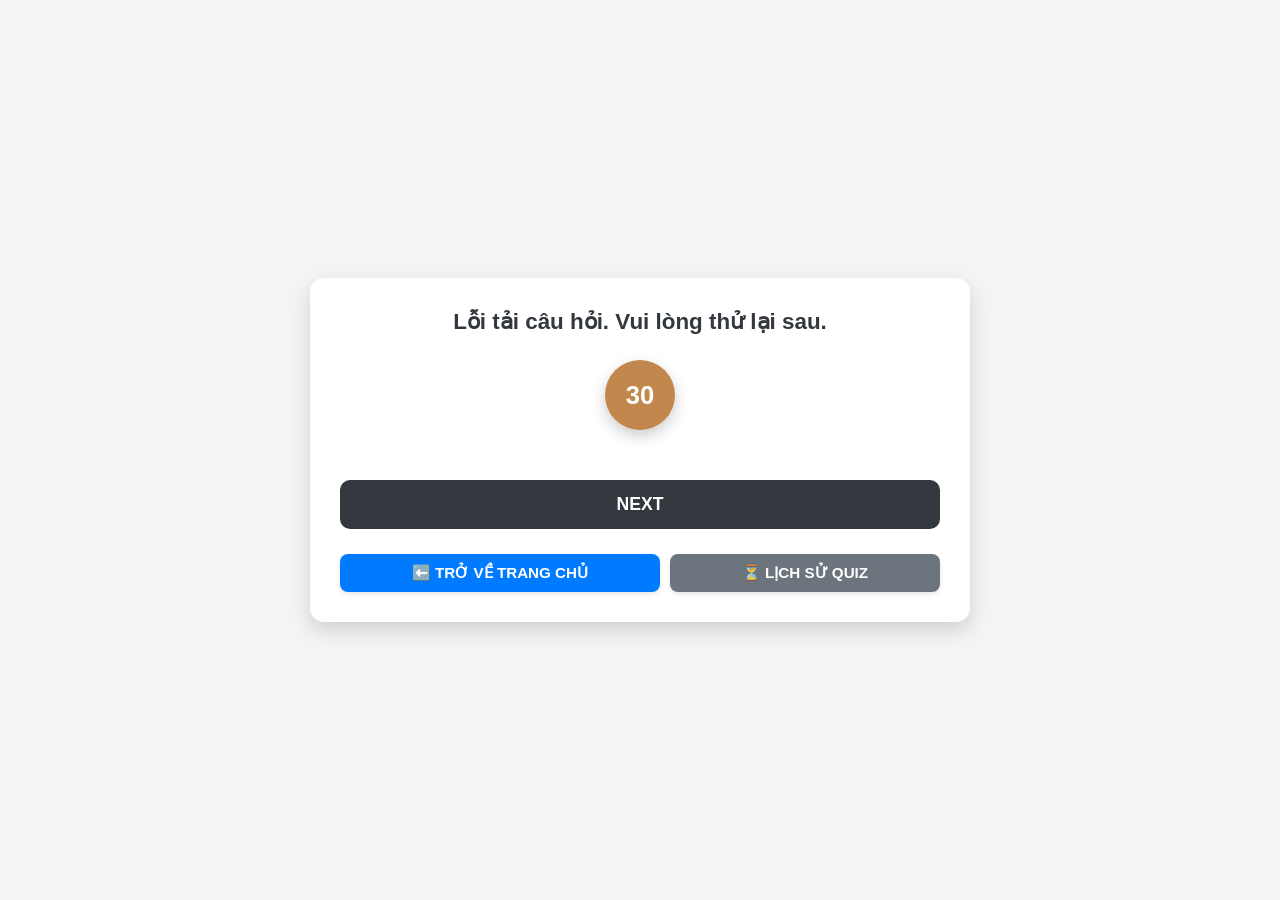
<file: index.html>
<!DOCTYPE html>
<html lang="vi">
<head>
  <meta charset="UTF-8">
  <title>Quiz STEM Ô TÔ</title>
  <link rel="stylesheet" href="styles.css?v=1">
  <link rel="stylesheet" href="responsive.css">
</head>
<body>
  <div class="quiz-container">
    
        <div class="quiz-header" id="question"></div>

        <div class="timer">
      <div class="timer-circle" id="timer">30</div>
    </div>

        <div class="choices" id="choices"></div>

        <button class="next-btn" id="nextBtn">NEXT</button>
    
        <div class="action-buttons">
        <button class="action-btn" id="backBtn">⬅️ TRỞ VỀ TRANG CHỦ</button>
        <button class="action-btn" id="historyBtn">⏳ LỊCH SỬ QUIZ</button>
    </div>
    
        <div class="result" id="result"></div>

        <div class="history-area" id="historyArea" style="display:none;">
      <h3>Lịch sử làm Quiz</h3>
      <ul id="historyList">
              </ul>
      <button class="action-btn clear-btn" id="clearHistoryBtn">XÓA LỊCH SỬ</button>
    </div>
  </div>

  <script src="script.js"></script>
</body>
</html>
</file>
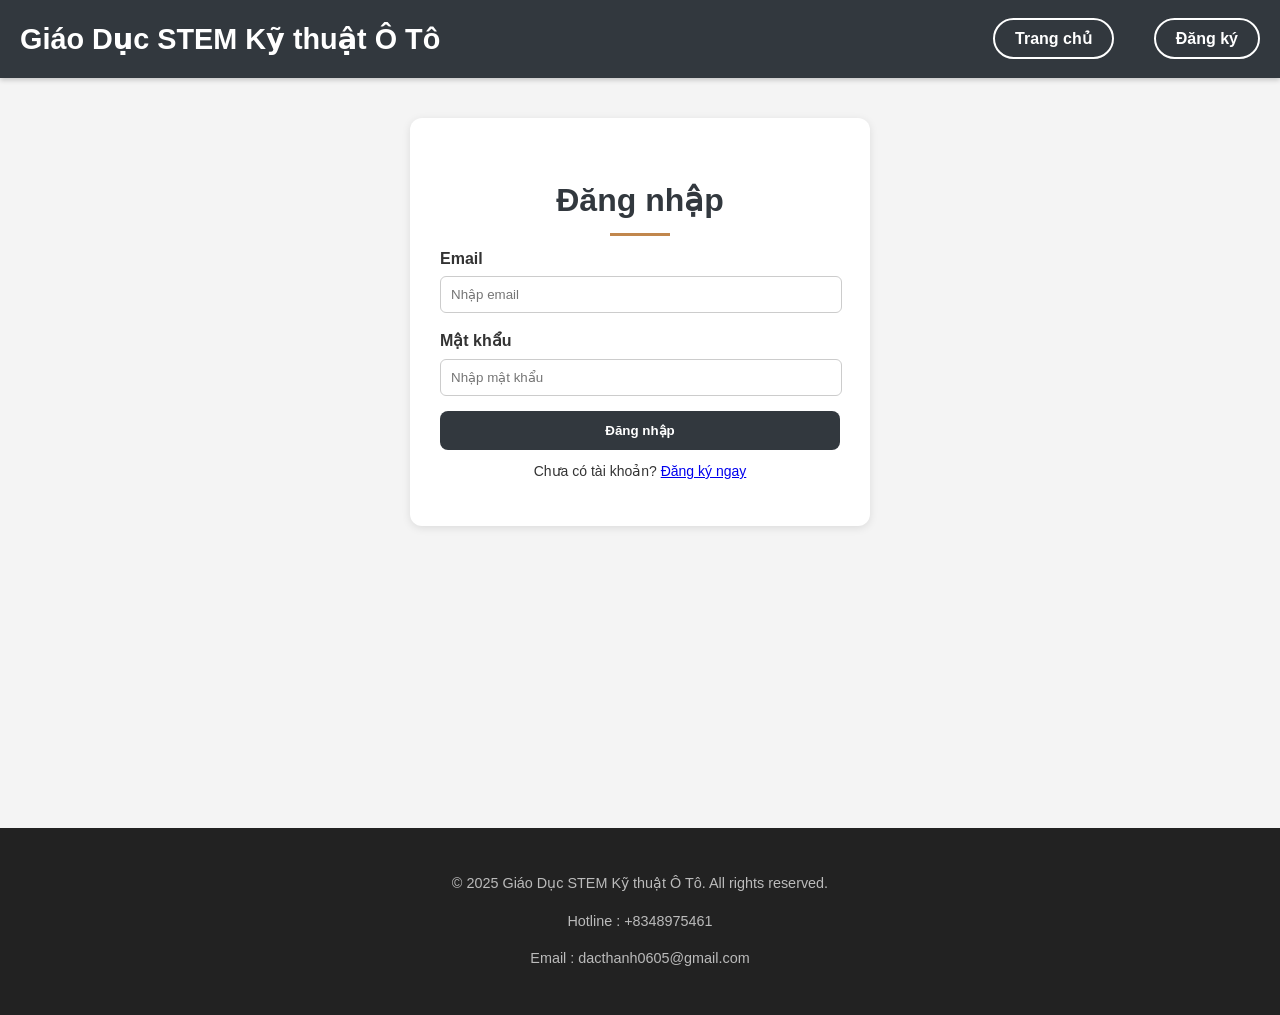
<file: login.html>
<!DOCTYPE html>
<html lang="vi">
<head>
  <meta charset="UTF-8">
  <meta name="viewport" content="width=device-width, initial-scale=1.0">
  <title>Đăng nhập - STEM Kỹ thuật Ô tô</title>
  <link rel="stylesheet" href="cssweb.css">
  <link rel="stylesheet" href="responsive.css">
</head>
<body>
  <header>
    <div class="container header-container">
      <h1><a href="main.html" style="color:white; text-decoration: none">Giáo Dục STEM Kỹ thuật Ô Tô</a></h1>
      <button class="menu-toggle" id="menuToggle">☰</button>
      <nav id="mainNav">
        <ul>
          <li><a href="main.html" class="auth-btn">Trang chủ</a></li>
          <li><a href="signup.html" class="auth-btn">Đăng ký</a></li>
        </ul>
      </nav>
    </div>
  </header>
  <main>
    <section class="form-section">
      <div class="form-container">
        <h2>Đăng nhập</h2>
        <form id="login-form">
          <div class="form-group">
            <label for="email">Email</label>
            <input type="email" id="email" name="email" placeholder="Nhập email" required>
          </div>
          <div class="form-group">
            <label for="password">Mật khẩu</label>
            <input type="password" id="password" name="password" placeholder="Nhập mật khẩu" required>
          </div>
          <button type="submit">Đăng nhập</button>
          <p class="form-text">Chưa có tài khoản? <a href="signup.html">Đăng ký ngay</a></p>
        </form>
        <div id="message-box" class="message-box"></div>
      </div>
    </section>
  </main>

  <footer>
    <div class="container">
            <p>&copy; 2025 Giáo Dục STEM Kỹ thuật Ô Tô. All rights reserved.</p>
            <p>Hotline : +8348975461</p>
            <p>Email : dacthanh0605@gmail.com</p>
    </div>
  </footer>

  <script src="login.js"></script>
</body>
</html>
</file>
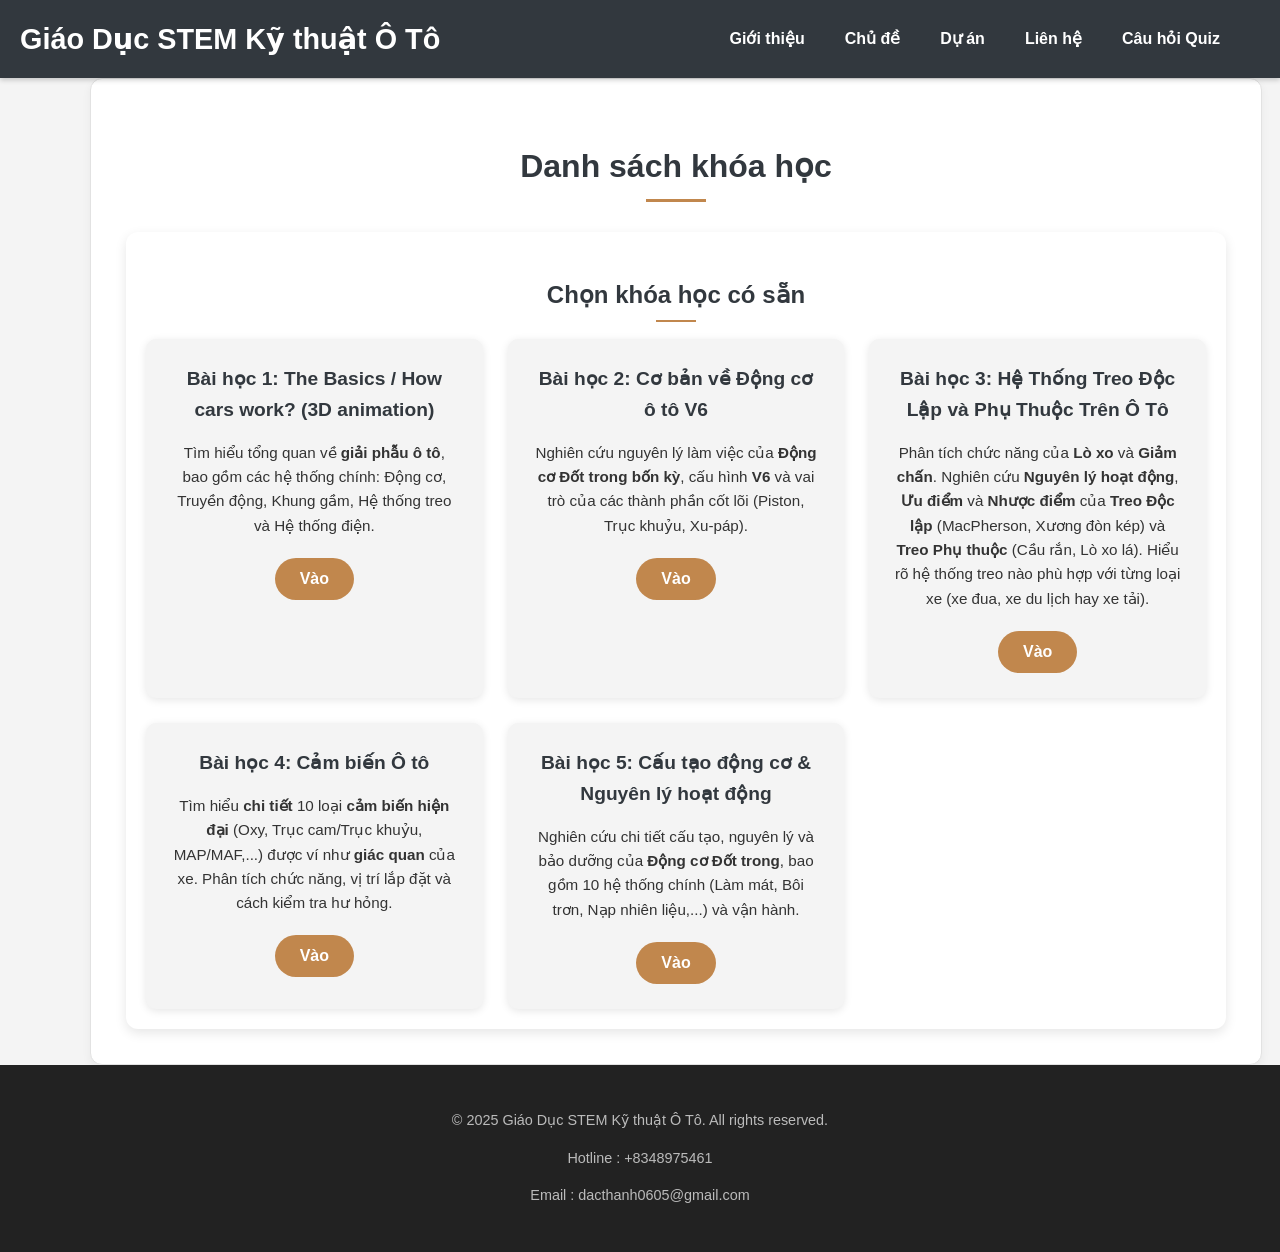
<file: my_course.html>
<!DOCTYPE html>
<html lang="vi">
<head>
    <meta charset="UTF-8">
    <meta name="viewport" content="width=device-width, initial-scale=1.0">
    <title>Khóa học của tôi - STEM Kỹ thuật Ô tô</title>
    <link rel="stylesheet" href="cssweb.css"> 
    <link rel="stylesheet" href="responsive.css">
    <style>
    
        .course-management {
            background-color: var(--white-color);
            border-radius: 12px;
            box-shadow: var(--box-shadow-light);
            margin-top: 40px;
            padding: 20px; 
        }

        .course-management h3 {
            font-size: 1.5rem;
            color: var(--primary-color);
            margin-bottom: 25px;
            text-align: center;
            position: relative;
        }

        .course-management h3::after {
            content: '';
            position: absolute;
            left: 50%;
            bottom: -8px;
            transform: translateX(-50%);
            width: 40px;
            height: 2px;
            background: var(--secondary-color);
        }

        .course-list {
            display: grid;
            grid-template-columns: repeat(auto-fit, minmax(280px, 1fr));
            gap: 25px;
            margin-top: 20px;
        }

        .course-item {
            background: var(--bg-light-gray);
            padding: 25px;
            border-radius: 10px;
            box-shadow: 0 2px 8px rgba(0, 0, 0, 0.1);
            transition: transform var(--transition-speed), box-shadow var(--transition-speed);
            text-align: center;
        }

        .course-item:hover {
            transform: translateY(-8px);
            box-shadow: 0 8px 15px rgba(0, 0, 0, 0.15);
        }

        .course-item h4 {
            font-size: 1.2rem;
            color: var(--primary-color);
            margin-top: 0;
            margin-bottom: 10px;
        }

        .course-item p {
            color: var(--text-color);
            font-size: 0.95rem;
            margin-bottom: 20px;
        }

        .select-btn, .submit-btn {
            display: inline-block;
            background-color: var(--secondary-color);
            color: var(--white-color);
            font-size: 16px;
            font-weight: bold;
            text-decoration: none;
            padding: 12px 25px;
            border: none;
            border-radius: 50px;
            cursor: pointer;
            transition: background-color var(--transition-speed), transform var(--transition-speed);
        }

        .select-btn:hover, .submit-btn:hover {
            background-color: #54381e;
            transform: translateY(-2px);
        }

        .message-box {
            position: fixed;
            top: 20px;
            right: 20px;
            padding: 15px 25px;
            border-radius: 8px;
            color: white;
            z-index: 1000;
            box-shadow: 0 4px 12px rgba(0, 0, 0, 0.2);
            opacity: 0;
            visibility: hidden;
            transition: opacity 0.5s, visibility 0.5s;
        }

        .message-box.show {
            opacity: 1;
            visibility: visible;
        }

        .message-box.success {
            background-color: #4CAF50; 
        }

        .message-box.error {
            background-color: #f44336;
        }
    </style>
</head>
<body>
    <div id="message-box" class="message-box"></div>

    <header>
        <div class="container header-container">
            <h1><a href="main.html">Giáo Dục STEM Kỹ thuật Ô Tô</a></h1>
            <button class="menu-toggle" id="menuToggle">☰</button>
            <nav id="mainNav">
                <ul>
                    <li><a href="main.html#about">Giới thiệu</a></li>
                    <li><a href="main.html#topics">Chủ đề</a></li>
                    <li><a href="main.html#projects">Dự án</a></li>
                    <li><a href="main.html#contact">Liên hệ</a></li>
                    <li><a href="index.html">Câu hỏi Quiz</a></li>
                    <li id="auth-area" class="user-menu"></li>
                </ul>
            </nav>
        </div>
    </header>

    <main class="container content-container">
        <section id="my-courses">
            <h2 class="content-title">Danh sách khóa học</h2>
            <div class="course-management">
                <h3>Chọn khóa học có sẵn</h3>
                <div class="course-list" id="available-courses"> 
                    <div class="course-item">
                        <h4>Bài học 1: The Basics / How cars work? (3D animation)</h4>
                        <p>Tìm hiểu tổng quan về <b>giải phẫu ô tô</b>, bao gồm các hệ thống chính: Động cơ, Truyền động, Khung gầm, Hệ thống treo và Hệ thống điện.</p>
                        <button class="select-btn" data-course-id="1">Vào</button>
                    </div>
                    <div class="course-item">
                        <h4>Bài học 2: Cơ bản về Động cơ ô tô V6</h4>
                        <p>Nghiên cứu nguyên lý làm việc của <b>Động cơ Đốt trong bốn kỳ</b>, cấu hình <b>V6</b> và vai trò của các thành phần cốt lõi (Piston, Trục khuỷu, Xu-páp).</p>
                        <button class="select-btn" data-course-id="2">Vào</button>
                    </div>
                    <div class="course-item">
                        <h4>Bài học 3: Hệ Thống Treo Độc Lập và Phụ Thuộc Trên Ô Tô</h4>
                        <p>Phân tích chức năng của <b>Lò xo</b> và <b>Giảm chấn</b>. Nghiên cứu <b>Nguyên lý hoạt động</b>, <b>Ưu điểm</b> và <b>Nhược điểm</b> của <b>Treo Độc lập</b> (MacPherson, Xương đòn kép) và <b>Treo Phụ thuộc</b> (Cầu rắn, Lò xo lá).
                        Hiểu rõ hệ thống treo nào phù hợp với từng loại xe (xe đua, xe du lịch hay xe tải).
                        </p>
                        <button class="select-btn" data-course-id="3">Vào</button>
                    </div>
                    <div class="course-item">
                        <h4>Bài học 4: Cảm biến Ô tô</h4>
                        <p>Tìm hiểu <b>chi tiết</b> 10 loại <b>cảm biến hiện đại</b> (Oxy, Trục cam/Trục khuỷu, MAP/MAF,...) được ví như <b>giác quan</b> của xe. Phân tích chức năng, vị trí lắp đặt và cách kiểm tra hư hỏng.</p>
                        <button class="select-btn" data-course-id="4">Vào</button>
                    </div>
                    <div class="course-item">
                        <h4>Bài học 5: Cấu tạo động cơ & Nguyên lý hoạt động</h4>
                        <p>Nghiên cứu chi tiết cấu tạo, nguyên lý và bảo dưỡng của <b>Động cơ Đốt trong</b>, bao gồm 10 hệ thống chính (Làm mát, Bôi trơn, Nạp nhiên liệu,...) và vận hành.</p>
                        <button class="select-btn" data-course-id="5">Vào</button>
                    </div>
                </div>
            </div>
        </section>
    </main>

    <footer>
        <div class="container">
            <p>&copy; 2025 Giáo Dục STEM Kỹ thuật Ô Tô. All rights reserved.</p>              
            <p>Hotline : +8348975461</p>
            <p>Email : dacthanh0605@gmail.com</p>
        </div>
    </footer>
<script>
function showMessage(message, type = 'success') {
  const msgBox = document.getElementById('message-box');
  msgBox.textContent = message;
  msgBox.className = `message-box show ${type}`; 
  setTimeout(() => {
    msgBox.className = 'message-box';
  }, 2500);
}

async function checkUser() {
  try {
    let res = await fetch("http://localhost/web/check_session.php");
    let data = await res.json();
    const authArea = document.getElementById("auth-area");

    if (data.logged_in) {
      authArea.innerHTML = `
        <span class="user-name" onclick="toggleDropdown()">Xin chào, ${data.user_name} ▾</span>
        <ul class="dropdown" id="userDropdown">
          <li><a href="profile.html">Thông tin cá nhân</a></li>
          <li><a href="my_course.html">Khóa học của tôi</a></li>
          <li><a href="#" id="logout-link">Đăng xuất</a></li>
        </ul>
      `;
      document.getElementById("logout-link").addEventListener("click", async (e) => {
        e.preventDefault();
        await fetch("http://localhost/web/logout.php");
        window.location.href = "main.html";
      });
    } else {
      authArea.innerHTML = `
        <div class="auth-buttons">
          <a href="login.html" class="auth-btn">Đăng nhập</a>
          <a href="signup.html" class="auth-btn">Đăng ký</a>
        </div>
      `;
    }
  } catch (err) {
    console.error("Lỗi khi kiểm tra session:", err);
  }
}

function toggleDropdown() {
  const dropdown = document.getElementById("userDropdown");
  if (dropdown) {
    dropdown.classList.toggle("show");
  }
}


function setupCourseSelection() {
    const selectButtons = document.querySelectorAll('.select-btn');

    selectButtons.forEach(button => {
        button.addEventListener('click', function() {
            const courseId = this.getAttribute('data-course-id');
            const targetUrl = `lesson.html?id=${courseId}`;
            window.location.href = targetUrl;
        });
    });
}

checkUser(); 


document.addEventListener('DOMContentLoaded', setupCourseSelection); 


window.onclick = function(e) {
    if (!e.target.matches('.user-name')) {
        let dropdown = document.getElementById("userDropdown");
        if (dropdown && dropdown.classList.contains("show")) {
            dropdown.classList.remove("show");
        }
    }
} 
const menuToggle = document.getElementById("menuToggle");
  const mainNav = document.getElementById("mainNav");

  if (menuToggle && mainNav) {
    menuToggle.addEventListener("click", () => {
      mainNav.classList.toggle("show");
    });

    document.querySelectorAll("#mainNav a").forEach(link => {
      link.addEventListener("click", () => {
        mainNav.classList.remove("show");
      });
    });
  }
</script>
</body>
</html>
</file>
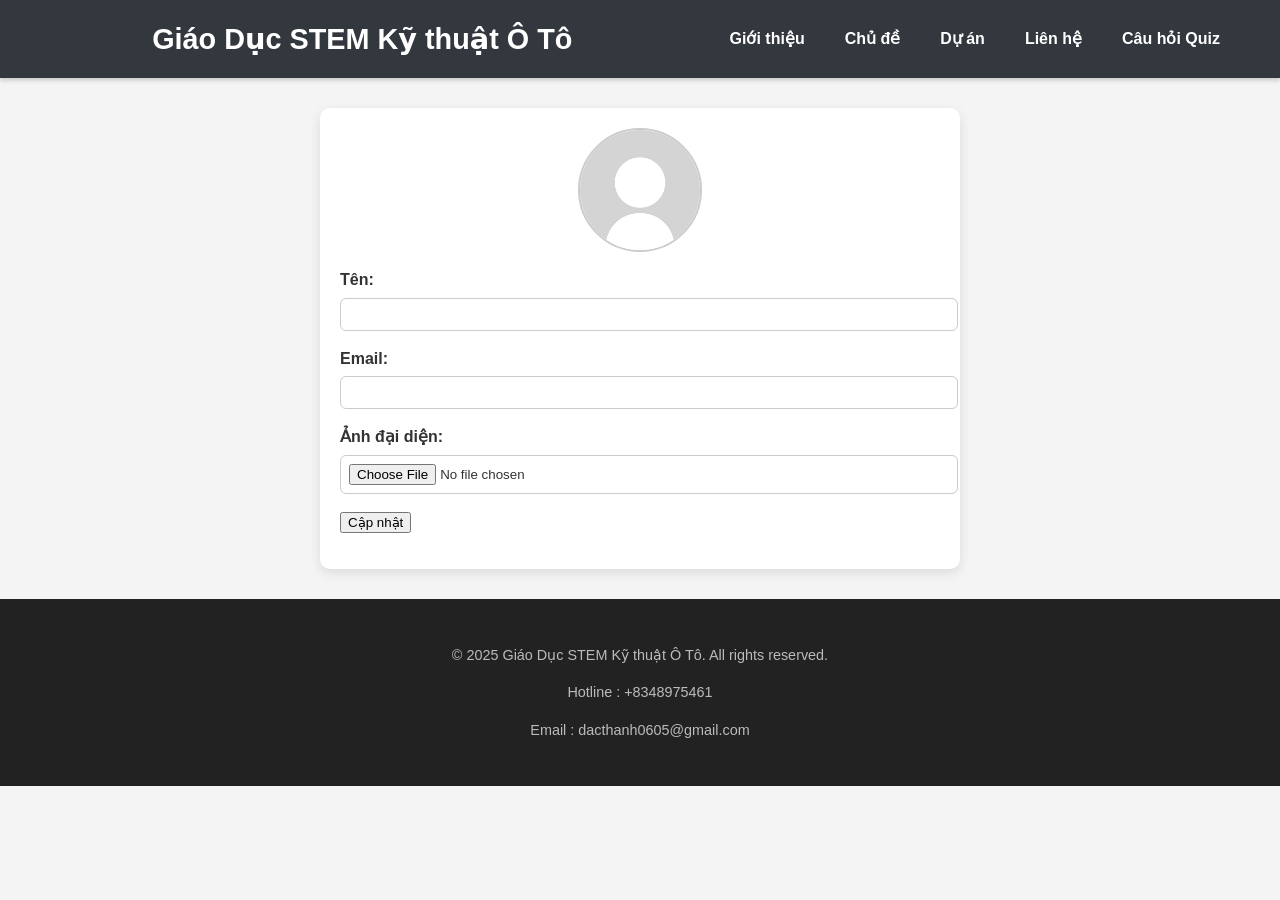
<file: profile.html>
<!DOCTYPE html>
<html lang="vi">
<head>
    <meta charset="UTF-8">
    <meta name="viewport" content="width=device-width, initial-scale=1.0">
    <title>Thông tin cá nhân - Giáo Dục STEM Kỹ thuật Ô Tô</title>
    <link rel="stylesheet" href="cssweb.css">
    <link rel="stylesheet" href="responsive.css">
    <style>
        .profile-container {
            max-width: 600px;
            margin: 30px auto;
            background: #fff;
            padding: 20px;
            border-radius: 10px;
            box-shadow: 0 4px 12px rgba(0,0,0,0.1);
        }
        .avatar {
            width: 120px;
            height: 120px;
            border-radius: 50%;
            object-fit: cover;
            border: 2px solid #ccc;
            display: block;
            margin: 0 auto 15px;
        }
        .form-group {
            margin-bottom: 15px;
        }
        .form-group label {
            display: block;
            margin-bottom: 5px;
            font-weight: bold;
        }
        .form-group input {
            width: 100%;
            padding: 8px;
            border-radius: 6px;
            border: 1px solid #ccc;
        }
        #message-box {
            text-align: center;
            margin-top: 15px;
            font-weight: bold;
        }
    </style>
</head>
<body>
    <div id="message-box" class="message-box"></div>

    <header>
        <div class="container header-container">
            <div class="menu-button" onclick="toggleMenu()">
                <i class="fa fa-bars"></i>
            </div>
            <h1><a href="main.html">Giáo Dục STEM Kỹ thuật Ô Tô</a></h1>
            <button class="menu-toggle" id="menuToggle">☰</button>
            <nav id="mainNav">
                <ul>
                    <li><a href="main.html#about">Giới thiệu</a></li>
                    <li><a href="main.html#topics">Chủ đề</a></li>
                    <li><a href="main.html#projects">Dự án</a></li>
                    <li><a href="main.html#contact">Liên hệ</a></li>
                    <li><a href="index.html">Câu hỏi Quiz</a></li>
                    <li id="auth-area" class="user-menu"></li>
                </ul>
            </nav>
        </div>
    </header>


    <main>
        <div class="profile-container">
            <img id="avatar-preview" class="avatar" src="images/default.png" alt="Avatar">

            <form id="profile-form" enctype="multipart/form-data">
                <div class="form-group">
                    <label for="name">Tên:</label>
                    <input type="text" id="name" name="name" required>
                </div>

                <div class="form-group">
                    <label for="email">Email:</label>
                    <input type="email" id="email" name="email" required>
                </div>

                <div class="form-group">
                    <label for="avatar">Ảnh đại diện:</label>
                    <input type="file" id="avatar" name="avatar" accept="image/*">
                </div>

                <button type="submit">Cập nhật</button>
            </form>

            <div id="message-box"></div>
        </div>
    </main>

    <footer>
        <div class="container">
            <p>&copy; 2025 Giáo Dục STEM Kỹ thuật Ô Tô. All rights reserved.</p>
            <p>Hotline : +8348975461</p>
            <p>Email : dacthanh0605@gmail.com</p>
        </div>
    </footer>

    <script>
        async function checkUser() {
            try {
                let res = await fetch("http://localhost/web/check_session.php");
                let data = await res.json();
                const authArea = document.getElementById("auth-area");

                if (data.logged_in) {
                    authArea.innerHTML = `
                        <span class="user-name" onclick="toggleDropdown()">Xin chào, ${data.user_name} ▾</span>
                        <ul class="dropdown" id="userDropdown">
                            <li><a href="profile.html">Thông tin cá nhân</a></li>
                            <li><a href="my_course.html">Khóa học của tôi</a></li>
                            <li><a href="#" id="logout-link">Đăng xuất</a></li>
                        </ul>
                    `;
                    document.getElementById("logout-link").addEventListener("click", async (e) => {
                        e.preventDefault();
                        await fetch("http://localhost/web/logout.php");
                        window.location.href = "main.html";
                    });
                } else {
                    authArea.innerHTML = `
                        <div class="auth-buttons">
                            <a href="login.html" class="auth-btn">Đăng nhập</a>
                            <a href="signup.html" class="auth-btn">Đăng ký</a>
                        </div>
                    `;
                }
            } catch (err) {
                console.error("Lỗi khi kiểm tra session:", err);
            }
        }

        function toggleDropdown() {
            document.getElementById("userDropdown").classList.toggle("show");
        }

        async function loadProfile() {
            let res = await fetch("http://localhost/web/get_profile.php");
            let data = await res.json();
            if (data.success) {
                document.getElementById("name").value = data.user.name;
                document.getElementById("email").value = data.user.email;
                if (data.user.avatar) {
                    document.getElementById("avatar-preview").src = data.user.avatar;
                }
            }
        }


        document.getElementById("avatar").addEventListener("change", function() {
            const file = this.files[0];
            if (file) {
                const reader = new FileReader();
                reader.onload = function(e) {
                    document.getElementById("avatar-preview").src = e.target.result;
                }
                reader.readAsDataURL(file);
            }
        });

        document.getElementById("profile-form").addEventListener("submit", async (e) => {
            e.preventDefault();
            let formData = new FormData(document.getElementById("profile-form"));

            let res = await fetch("http://localhost/web/update_profile.php", {
                method: "POST",
                body: formData
            });

            let data = await res.json();
            let msg = document.getElementById("message-box");
            msg.textContent = data.message;
            msg.style.color = data.success ? "green" : "red";
        });
        
        function toggleDropdown() {
            document.getElementById("userDropdown").classList.toggle("show");
        }

        window.onclick = function(e) {
            if (!e.target.matches('.user-name')) {
                let dropdown = document.getElementById("userDropdown");
                if (dropdown && dropdown.classList.contains("show")) {
                    dropdown.classList.remove("show");
                }
            }
        }

        function toggleMenu() {
            const sidebar = document.getElementById("sidebarMenu");
            if (sidebar.style.left === "0px") {
                sidebar.style.left = "-250px";
            } else {
                sidebar.style.left = "0px";
            }
        }
const menuToggle = document.getElementById("menuToggle");
  const mainNav = document.getElementById("mainNav");

  if (menuToggle && mainNav) {
    menuToggle.addEventListener("click", () => {
      mainNav.classList.toggle("show");
    });

    document.querySelectorAll("#mainNav a").forEach(link => {
      link.addEventListener("click", () => {
        mainNav.classList.remove("show");
      });
    });
  }
        checkUser();
        loadProfile();
    </script>
</body>
</html>
</file>
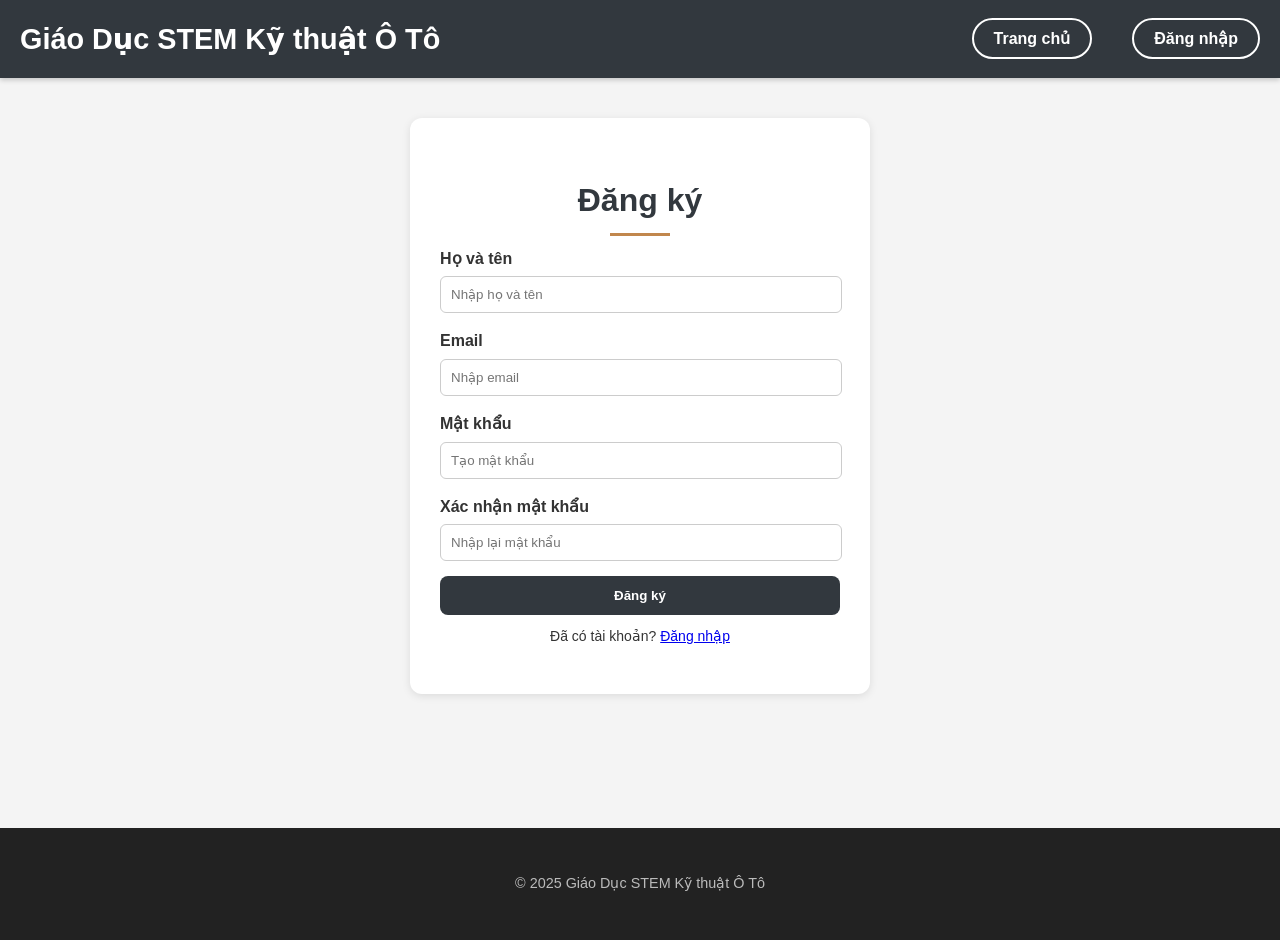
<file: signup.html>
<!DOCTYPE html>
<html lang="vi">
<head>
  <meta charset="UTF-8">
  <meta name="viewport" content="width=device-width, initial-scale=1.0">
  <title>Đăng ký - Giáo Dục STEM Kỹ thuật Ô Tô</title>
  <link rel="stylesheet" href="cssweb.css">
  <link rel="stylesheet" href="responsive.css">
</head>
<body>

  <header>
    <div class="container header-container">
      <h1><a href="main.html" style="color:white; text-decoration: none">Giáo Dục STEM Kỹ thuật Ô Tô</a></h1>
      <button class="menu-toggle" id="menuToggle">☰</button>
      <nav id="mainNav">
        <ul>
          <li><a href="main.html" class="auth-btn">Trang chủ</a></li>
          <li><a href="login.html" class="auth-btn" >Đăng nhập</a></li>
        </ul>
      </nav>
    </div>
  </header>


  <main>
    <section class="form-section">
      <div class="form-container">
        <h2>Đăng ký</h2>
        <form id="register-form">
          <div class="form-group">
            <label for="name">Họ và tên</label>
            <input type="text" id="name" name="name" placeholder="Nhập họ và tên" required>
          </div>
          <div class="form-group">
            <label for="email">Email</label>
            <input type="email" id="email" name="email" placeholder="Nhập email" required>
          </div>
          <div class="form-group">
            <label for="password">Mật khẩu</label>
            <input type="password" id="password" name="password" placeholder="Tạo mật khẩu" required>
          </div>
          <div class="form-group">
            <label for="confirm-password">Xác nhận mật khẩu</label>
            <input type="password" id="confirm-password" name="confirm-password" placeholder="Nhập lại mật khẩu" required>
          </div>
          <button type="submit">Đăng ký</button>
          <p class="form-text">Đã có tài khoản? <a href="login.html">Đăng nhập</a></p>
        </form>
        <p id="register-message"></p>
      </div>

      <div id="message-box" class="message-box"></div>
    </section>
  </main>

  <footer>
    <div class="container">
      <p>&copy; 2025 Giáo Dục STEM Kỹ thuật Ô Tô</p>
    </div>
  </footer>

  <script src="signup.js"></script>
</body>
</html>
</file>
<file: styles.css>
/* ================================================= */
/* FILE: styles.css */
/* ================================================= */

/* ======= QUIZ CONTAINER & BODY ======= */
body {
    font-family: 'Arial', sans-serif;
    background: #f4f4f4;
    display: flex;
    justify-content: center;
    align-items: center;
    height: 100vh;
    margin: 0;
}

.quiz-container {
    width: 90%;
    max-width: 600px;
    background: #fff;
    padding: 30px; /* Padding đều 30px xung quanh */
    border-radius: 14px;
    box-shadow: 0 8px 20px rgba(0,0,0,0.15);
    animation: fadeInUp 0.6s ease-out;
    text-align: center;
    margin: 50px auto; 
}

/* ======= QUESTION & RESULT ======= */
.quiz-header {
    font-size: 1.4rem;
    font-weight: bold;
    color: #32383e;
    margin-bottom: 25px;
}

.result {
    font-size: 1.5rem;
    font-weight: bold;
    color: #32383e;
    margin-top: 25px;
    display: none;
    padding: 15px;
    border: 2px solid #c1874d;
    border-radius: 10px;
    background-color: #fffaf0;
}


/* ======= TIMER - ĐÃ KHẮC PHỤC CĂN GIỮA ======= */
.timer {
    width: 100%; 
    padding: 0;
    
    margin: 0; /* LOẠI BỎ margin-left/right không cần thiết */
    margin-bottom: 25px; /* Giữ khoảng cách dưới */
    
    display: flex;
    justify-content: center; /* Căn giữa nội dung vòng tròn */
    align-items: center; 
}

.timer-circle {
    width: 70px;
    height: 70px;
    border-radius: 50%;
    background: #c1874d;
    color: white;
    display: flex;
    justify-content: center;
    align-items: center;
    font-size: 1.6rem;
    font-weight: bold;
    box-shadow: 0 6px 15px rgba(0,0,0,0.2);
    transition: background-color 0.3s ease;
}


/* ======= CHOICES ======= */
.choices {
    margin: 0; /* LOẠI BỎ margin-left/right không cần thiết */
    margin-bottom: 25px; /* Giữ margin dưới */
    display: flex;
    flex-direction: column;
    gap: 15px;
}

.choice {
    padding: 12px 15px; 
    background: #f9f9f9;
    border: 2px solid #ddd;
    border-radius: 10px;
    cursor: pointer;
    font-size: 1rem;
    text-align: left;
    transition: 0.3s ease;
}

.choice:hover {
    background: #eee;
    transform: translateY(-3px);
}

/* Khi chọn đáp án (selected) */
.choice.selected {
    border-color: #c1874d;
    background: #ffe2c2;
    box-shadow: 0 0 5px rgba(193, 135, 77, 0.5);
}

/* Đúng */
.choice.correct {
    border-color: #4CAF50;
    background: #d6ffd6;
    color: #1a5a1a;
    font-weight: bold;
}

/* Sai */
.choice.wrong {
    border-color: #f44336;
    background: #ffd0d0;
    color: #8c2a2a;
    font-weight: bold;
}


/* ======= NEXT BUTTON ======= */
.next-btn {
    display: block;
    width: 100%;
    padding: 14px;
    background: #32383e;
    color: white;
    font-size: 1.1rem;
    border: none;
    border-radius: 10px;
    cursor: pointer;
    font-weight: bold;
    transition: 0.3s ease;
    margin-top: 10px;
}

.next-btn:hover {
    background: #2a2f35;
    transform: translateY(-3px);
}


/* ======= ACTION BUTTONS (Trang Chủ & Lịch Sử) ======= */

.action-buttons {
    display: flex;
    justify-content: space-around;
    margin-top: 25px;
    gap: 10px; 
}

.action-btn {
    padding: 10px 15px;
    border: none;
    border-radius: 8px; 
    cursor: pointer;
    font-weight: bold;
    flex-grow: 1; 
    transition: 0.3s ease;
    font-size: 0.95rem;
    box-shadow: 0 2px 5px rgba(0,0,0,0.1);
}

#backBtn {
    background-color: #007bff;
    color: white;
}

#backBtn:hover {
    background-color: #0056b3;
    transform: translateY(-2px);
}

#historyBtn {
    background-color: #6c757d;
    color: white;
}

#historyBtn:hover {
    background-color: #5a6268;
    transform: translateY(-2px);
}


/* ======= HISTORY AREA ======= */

.history-area {
    margin-top: 30px;
    padding: 20px;
    border: 1px solid #c1874d; 
    border-radius: 10px;
    background-color: #fcfcfc;
    text-align: left;
}

.history-area h3 {
    text-align: center;
    color: #c1874d;
    margin-bottom: 18px;
    border-bottom: 2px solid #f0f0f0;
    padding-bottom: 5px;
}

#historyList {
    list-style: none;
    padding: 0;
}

#historyList li {
    background: #fff;
    border: 1px solid #eee;
    padding: 12px;
    margin-bottom: 10px;
    border-radius: 8px;
    display: flex;
    justify-content: space-between;
    align-items: center;
    font-size: 14px;
    box-shadow: 0 1px 3px rgba(0,0,0,0.05);
}

/* Kiểu cho kết quả Lịch sử */
#historyList li strong.pass {
    color: #28a745; 
    font-weight: bold;
}

#historyList li strong.fail {
    color: #dc3545; 
    font-weight: bold;
}

.clear-btn {
    margin-top: 20px;
    background-color: #dc3545 !important;
    color: white;
    width: 100%;
}

.clear-btn:hover {
    background-color: #c82333 !important;
}

/* ======= ANIMATION & RESPONSIVE ======= */
@keyframes fadeInUp {
    from {
        opacity: 0;
        transform: translateY(20px);
    }
    to {
        opacity: 1;
        transform: translateY(0);
    }
}

@media (max-width: 480px) {
    .quiz-container {
        padding: 20px;
    }
    .quiz-header {
        font-size: 1.2rem;
    }
    .timer-circle {
        width: 60px;
        height: 60px;
        font-size: 1.3rem;
    }
    .choice {
        font-size: 0.95rem;
    }
    .action-buttons {
        flex-direction: column;
    }
}
</file>
<file: responsive.css>
/* ===================================================== */
/* ================ RESPONSIVE ONLY =================== */
/* ===================================================== */

/* ===== RESET CHUNG ===== */
@media (max-width: 1024px) {
  img {
    max-width: 100%;
    height: auto;
  }
}

/* ================= MOBILE & TABLET ================= */
@media (max-width: 768px) {

  body {
    font-size: 14px;
    overflow-x: hidden;
  }

  /* ===== CONTAINER ===== */
  .container {
    max-width: 100%;
    padding: 0 12px;
  }

  /* ===== HEADER ===== */
  header {
    padding: 10px 0;
  }

  header .container {
    flex-direction: column;
    align-items: center;
    text-align: center;
  }

  header h1 {
    font-size: 1.35rem;
    margin-bottom: 6px;
  }

  /* ===== NAV ===== */
  header nav ul {
    flex-direction: column;
    width: 100%;
    margin-top: 8px;
  }

  header nav li {
    margin: 4px 0;
  }

  header nav a {
    display: block;
    padding: 8px 0;
    font-size: 15px;
  }

  /* Ẩn nút desktop */
  .auth-buttons {
    display: none;
  }

  .user-menu {
    margin-top: 8px;
  }

  /* ===== HERO ===== */
  #hero {
    height: 75vh;
    padding: 0 15px;
  }

  .hero-content h2 {
    font-size: 1.6rem;
    line-height: 1.3;
  }

  .cta-button {
    font-size: 14px;
    padding: 10px 20px;
  }

  /* ===== SECTION ===== */
  section {
    padding: 40px 0;
  }

  h2 {
    font-size: 1.45rem;
    margin-bottom: 28px;
  }

  /* ===== GRID / CARD ===== */
  .topic-grid,
  .project-card-container {
    grid-template-columns: 1fr;
    gap: 18px;
  }

  .topic-item,
  .project-card {
    padding: 18px;
  }

  .project-card .project-image {
    height: 170px;
  }

  /* ===== MY COURSES ===== */
  #my-own-courses {
    flex-direction: column;
    gap: 14px;
  }

  /* ===== CONTENT BOX ===== */
  .content-container section {
    padding: 18px;
    margin-bottom: 24px;
  }

  /* ===== FORM ===== */
  .form-section {
    padding: 20px 0;
    min-height: auto;
  }

  .form-container,
  .contact-section {
    width: 100%;
    padding: 20px;
    border-radius: 10px;
  }

  .form-group input,
  .contact-section input,
  .contact-section textarea {
    width: 100%;
    font-size: 14px;
  }

  .form-container button,
  .contact-section button {
    font-size: 14px;
    padding: 12px;
  }

  /* ===== TOAST ===== */
  .message-box {
    width: calc(100% - 24px);
    left: 12px;
    top: 12px;
    transform: none;
    font-size: 13px;
  }

  /* ===== FOOTER ===== */
  footer {
    padding: 18px 10px;
    font-size: 0.85rem;
  }
}

/* ================= SMALL PHONE ================= */
@media (max-width: 480px) {

  header h1 {
    font-size: 1.2rem;
  }

  .hero-content h2 {
    font-size: 1.4rem;
  }

  h2 {
    font-size: 1.3rem;
  }
}
/* ================= MOBILE MENU ================= */
.menu-toggle {
  display: none;
  background: none;
  border: none;
  font-size: 28px;
  color: white;
  cursor: pointer;
}

/* Mobile */
@media (max-width: 768px) {

  header .header-container {
    display: flex;
    justify-content: space-between;
    align-items: center;
  }

  /* Hiện nút ☰ */
  .menu-toggle {
    display: block;
  }

  /* NAV MOBILE */
  #mainNav {
    display: none;
    position: absolute;
    top: 100%;
    left: 0;
    width: 100%;
    background: #32383e;
    z-index: 999;
  }

  #mainNav.show {
    display: block;
  }

  #mainNav ul {
    flex-direction: column;
    padding: 10px 0;
  }

  #mainNav li {
    text-align: center;
    margin: 0;
  }

  #mainNav a {
    display: block;
    padding: 12px;
    color: #fff;
    border-bottom: 1px solid rgba(255,255,255,0.15);
  }

  /* Ẩn auth desktop */
  .auth-buttons {
    display: none;
  }
}
/* =========================
   MENU RESPONSIVE – MOBILE
   ========================= */

.menu-toggle {
  display: none;
  background: none;
  border: none;
  font-size: 28px;
  color: white;
  cursor: pointer;
}

/* ===== MOBILE ===== */
@media (max-width: 768px) {

  header {
    position: sticky;
    top: 0;
    z-index: 999;
  }

  .header-container {
    display: flex;
    justify-content: space-between;
    align-items: center;
  }

  /* Hiện nút ☰ */
  .menu-toggle {
    display: block;
  }

  /* NAV MOBILE */
  #mainNav {
    position: absolute;
    top: 100%;
    left: 0;
    width: 100%;
    background: #32383e;
    max-height: 0;
    overflow: hidden;
    transition: max-height 0.3s ease;
  }

  /* Khi mở menu */
  #mainNav.show {
    max-height: 500px;
  }

  #mainNav ul {
    flex-direction: column;
    padding: 0;
    margin: 0;
  }

  #mainNav li {
    width: 100%;
    text-align: center;
  }

  #mainNav a {
    display: block;
    padding: 14px;
    color: white;
    border-bottom: 1px solid rgba(255,255,255,0.1);
  }

  /* Ẩn auth desktop */
  .auth-buttons {
    display: none;
  }

  /* User dropdown mobile */
  .user-menu {
    text-align: center;
  }

  .dropdown {
    position: static;
    background: transparent;
    box-shadow: none;
  }

  .dropdown li a {
    padding: 10px;
    font-size: 14px;
  }
}
</file>
<file: cssweb.css>
/* --- Global Variables & Base Styles --- */
:root {
    --primary-color: #32383e; /* Xanh đậm cho header và tiêu đề */
    --secondary-color: #c1874d; /* Cam nổi bật cho nút và điểm nhấn */
    --bg-light-gray: #f4f4f4; /* Nền xám nhạt */
    --bg-dark-gray: #e2e2e2; /* Nền xám đậm cho các phần xen kẽ */
    --text-color: #333; /* Màu chữ chính */
    --white-color: #fff; /* Màu trắng */
    --box-shadow-light: 0 4px 12px rgba(0, 0, 0, 0.1);
    --transition-speed: 0.3s;
}

body {
    font-family: 'Arial', sans-serif;
    line-height: 1.6;
    margin: 0;
    padding: 0;
    background-color: var(--bg-light-gray);
    color: var(--text-color);
    scroll-behavior: smooth; /* Cuộn trang mượt mà */
}

.container {
    max-width: 1100px;
    margin: auto;
    padding: 0 20px;
}

/* --- Header & Navigation --- */
header {
    background: var(--primary-color);
    color: var(--white-color);
    padding: 1rem 0;
    position: sticky;
    top: 0;
    z-index: 1000;
    box-shadow: 0 2px 5px rgba(0, 0, 0, 0.2);
}

header .container {
    display: flex;
    justify-content: space-between;
    align-items: center;
    flex-wrap: nowrap;
    max-width: 1300px;
}

header h1 {
    margin: 0;
    font-size: 1.8rem;
}

header h1 a {
    color: var(--white-color);
    text-decoration: none;
    transition: transform var(--transition-speed);
}
header h1 a:hover {
    transform: scale(1.05);
}

header nav ul {
    margin: 0;
    padding: 0;
    list-style: none;
    display: flex;
    align-items: center;
    gap: 15px;
}

header nav li {
    margin-left: 25px;
}

header nav a {
    white-space: nowrap;
    color: var(--white-color);
    text-decoration: none;
    font-weight: bold;
    padding-bottom: 5px;
    transition: color var(--transition-speed), border-bottom var(--transition-speed);
}

header nav a:hover {
    color: var(--secondary-color);
    border-bottom: 2px solid var(--secondary-color);
}

/* User dropdown menu */
.user-menu {
    position: relative;
    display: inline-block;
}
.user-menu .user-name {
    padding: 8px 12px;
    display: inline-block;
    color: var(--white-color);
    cursor: pointer;
    font-weight: bold;
}
.user-menu .dropdown {
    display: none;
    position: absolute;
    right: 0; /* Căn lề phải để không bị tràn ra ngoài màn hình */
    top: 100%;
    background: var(--white-color);
    min-width: 180px;
    box-shadow: var(--box-shadow-light);
    border-radius: 8px;
    margin-top: 10px;
    z-index: 1000;
}
.user-menu .dropdown li {
    list-style: none;
    padding: 0;
}
.user-menu .dropdown a {
    display: block;
    padding: 10px 14px;
    text-decoration: none;
    color: var(--text-color);
    font-weight: normal;
    transition: background-color var(--transition-speed);
}
.user-menu .dropdown a:hover {
    background: var(--bg-light-gray);
    border-bottom: none;
}
.user-menu .dropdown.show {
    display: block;
}

@keyframes fadeInScale {
    from {
        opacity: 0;
        transform: scaleY(0.9);
    }
    to {
        opacity: 1;
        transform: scaleY(1);
    }
}

/* Auth Buttons */
.auth-buttons {
    display: flex;
    gap: 15px;
    align-items: center;
}
.auth-btn {
    background-color: transparent;
    color: #ffffff;
    font-size: 16px;
    font-weight: bold;
    text-decoration: none;
    padding: 10px 20px;
    border: 2px solid #ffffff;
    border-radius: 50px;
    transition: background-color var(--transition-speed), color var(--transition-speed);
}
.auth-btn:hover {
    background-color: #ffffff;
    color: var(--primary-color);
}

/* --- Hero Section --- */
#hero {
    background: url('background.png') no-repeat center center/cover;
    height: 600px;
    color: var(--white-color);
    display: flex;
    justify-content: center;
    align-items: center;
    text-align: center;
    position: relative;
}
#hero::before {
    content: '';
    position: absolute;
    top: 0;
    left: 0;
    width: 100%;
    height: 100%;
    background: rgba(0, 0, 0, 0.5);
    z-index: 1;
}
.hero-content {
    position: relative;
    z-index: 2;
    max-width: 800px;
    animation: fadeInUp 1s ease-out;
}
@keyframes fadeInUp {
    from {
        opacity: 0;
        transform: translateY(20px);
    }
    to {
        opacity: 1;
        transform: translateY(0);
    }
}
.hero-content h2 {
    font-size: 2.5rem;
    margin-bottom: 1rem;
}
.cta-button {
    display: inline-block;
    background: var(--secondary-color);
    color: var(--white-color);
    padding: 12px 25px;
    text-decoration: none;
    border-radius: 50px;
    margin-top: 20px;
    font-weight: bold;
    transition: transform var(--transition-speed), background-color var(--transition-speed), box-shadow var(--transition-speed);
}
.cta-button:hover {
    background-color: #e56d00;
    transform: translateY(-3px);
    box-shadow: 0 8px 15px rgba(0, 0, 0, 0.2);
}

/* --- Main Content Sections --- */
section {
    padding: 80px 0;
    transition: background-color var(--transition-speed);
}

section:nth-of-type(even) {
    background: var(--bg-dark-gray);
}
h2 {
    font-size: 2rem;
    color: var(--primary-color);
    text-align: center;
    margin-bottom: 40px;
    position: relative;
}
h2::after {
    content: '';
    position: absolute;
    left: 50%;
    bottom: -10px;
    transform: translateX(-50%);
    width: 60px;
    height: 3px;
    background: var(--secondary-color);
}

.topic-grid, .project-card-container {
    display: grid;
    grid-template-columns: repeat(auto-fit, minmax(280px, 1fr));
    gap: 30px;
    margin-top: 20px;
}
.topic-item, .project-card {
    background: var(--white-color);
    padding: 30px;
    border-radius: 10px;
    box-shadow: var(--box-shadow-light);
    transition: transform var(--transition-speed), box-shadow var(--transition-speed);
    text-align: center;
    display: flex;
    flex-direction: column;
    justify-content: flex-start;
    align-items: center;
}
.topic-item:hover, .project-card:hover {
    transform: translateY(-10px);
    box-shadow: 0 8px 20px rgba(0, 0, 0, 0.15);
}
.topic-item h3, .project-card h3 {
    color: var(--primary-color);
    margin-top: 0;
}
/* Sửa lỗi ảnh không full và chữ sát lề */
.project-card .project-image {
    width: 100%;
    height: 200px;
    border-radius: 8px;
    object-fit: cover;
    margin-bottom: 15px; /* Thêm khoảng cách dưới ảnh */
}

/* --- Contact Form Section --- */
.contact-section {
    background: #fff;
    padding: 60px 30px;
    border-radius: 12px;
    box-shadow: var(--box-shadow-light);
    max-width: 600px; /* Giảm chiều rộng tối đa */
    margin: 40px auto;
    animation: fadeIn 1s ease-out;
}
.contact-section h2 {
    color: var(--primary-color);
    text-align: center;
    margin-bottom: 20px;
}
.contact-section p {
    text-align: center;
    margin-bottom: 30px;
    color: #555;
    line-height: 1.6;
}
.contact-section .form-group {
    margin-bottom: 20px;
}
.contact-section label {
    display: block;
    margin-bottom: 8px;
    font-weight: bold;
}
.contact-section input,
.contact-section textarea {
    width: 100%;
    padding: 12px;
    border: 1px solid #ccc;
    border-radius: 8px;
    box-sizing: border-box;
    transition: border-color 0.3s ease;
}
.contact-section input:focus,
.contact-section textarea:focus {
    border-color: var(--primary-color);
    outline: none;
}
.contact-section button {
    background: var(--primary-color);
    color: var(--white-color);
    padding: 12px 30px;
    border: none;
    border-radius: 8px;
    cursor: pointer;
    font-size: 1rem;
    font-weight: bold;
    transition: background-color 0.3s ease, transform 0.3s ease;
    width: 100%;
}
.contact-section button:hover {
    background: #003a6b;
    transform: translateY(-2px);
}

/* --- Login & Signup Forms --- */
.form-section {
    display: flex;
    justify-content: center;
    align-items: flex-start;
    min-height: 70vh;
    padding-top: 40px;
}
.form-container {
    background: white;
    padding: 30px;
    border-radius: 12px;
    box-shadow: 0 2px 8px rgba(0,0,0,0.1);
    width: 100%;
    max-width: 400px;
    text-align: center;
}
.form-container h2 {
    margin-bottom: 20px;
    color: #32383e;
}
.form-group {
    margin-bottom: 15px;
    text-align: left;
}
.form-group label {
    display: block;
    margin-bottom: 5px;
    font-weight: bold;
}
.form-group input {
    width: 95%;
    padding: 10px;
    border: 1px solid #ccc;
    border-radius: 6px;
}
.form-container button {
    width: 100%;
    padding: 12px;
    background: #32383e;
    color: white;
    border: none;
    border-radius: 8px;
    cursor: pointer;
    font-weight: bold;
}
.form-container button:hover {
    background: #32383e;
}
.form-text {
    margin-top: 10px;
    font-size: 14px;
}

/* --- Toast/Message Box --- */
.message-box {
    position: fixed;
    top: 20px;
    left: 50%;
    transform: translateX(-50%);
    width: 300px;
    background-color: #333;
    color: #fff;
    padding: 15px;
    border-radius: 8px;
    box-shadow: 0 5px 15px rgba(0, 0, 0, 0.3);
    font-size: 14px;
    display: none;
    opacity: 0;
    transition: opacity 0.3s ease-in-out, transform 0.3s ease-in-out;
    z-index: 9999;
}
.message-box.show {
    display: block;
    opacity: 1;
    transform: translateX(-50%) translateY(10px);
}
.message-box.success {
    background-color: #4CAF50;
}
.message-box.error {
    background-color: #f44336;
}

/* --- Footer --- */
footer {
    background: #222;
    color: #bbb;
    text-align: center;
    padding: 30px 0;
    font-size: 0.9rem;
}

/* --- Responsive Design --- */
@media (max-width: 768px) {
    header .container {
        flex-direction: column;
        text-align: center;
    }
    header nav ul {
        margin-top: 15px;
        flex-direction: column;
        align-items: center;
    }
    header nav li {
        margin: 5px 0;
    }
    .hero-content h2 {
        font-size: 2rem;
    }
    section {
        padding: 50px 0;
    }
    .auth-buttons {
        display: none;
    }
    .user-menu {
        display: block;
        margin-top: 10px;
    }
}

#my-own-courses {
    display: flex;
    flex-wrap: wrap;
    justify-content: center;  /* căn giữa ngang */
    align-items: center;      /* căn giữa dọc nếu có chiều cao */
    gap: 20px;                /* khoảng cách giữa các item */
    margin-top: 15px;
}

#my-courses h3 {
    text-align: center; /* căn giữa tiêu đề h3 */
}
/* Ghi đè CSS cho các Section bên trong khối nội dung chính (.content-container) */
.content-container section {
    background-color: var(--white-color) !important;
    border: 1px solid var(--bg-dark-gray);
    border-radius: 12px;
    box-shadow: 0 4px 10px rgba(0, 0, 0, 0.05);
    padding: 35px; /* Khoảng cách từ nội dung đến viền khung */
    margin-bottom: 30px; /* Khoảng cách giữa các bài học */
    width: 100%; /* Đảm bảo khung luôn chiếm hết chiều rộng được cho phép */
    transition: box-shadow 0.3s ease;
}

.content-container section:hover {
    box-shadow: 0 6px 15px rgba(0, 0, 0, 0.1);
}

/* Loại bỏ margin dưới cùng của bài học cuối cùng để không tạo khoảng trắng thừa trước footer */
.content-container section:last-child {
    margin-bottom: 0;
}

/* Cân bằng lại tiêu đề H2 bên trong khung */
.content-container section .content-title {
    /* Đảm bảo tiêu đề trong khung vẫn căn giữa và có khoảng cách dưới hợp lý */
    margin-bottom: 25px; 
}
</file>
